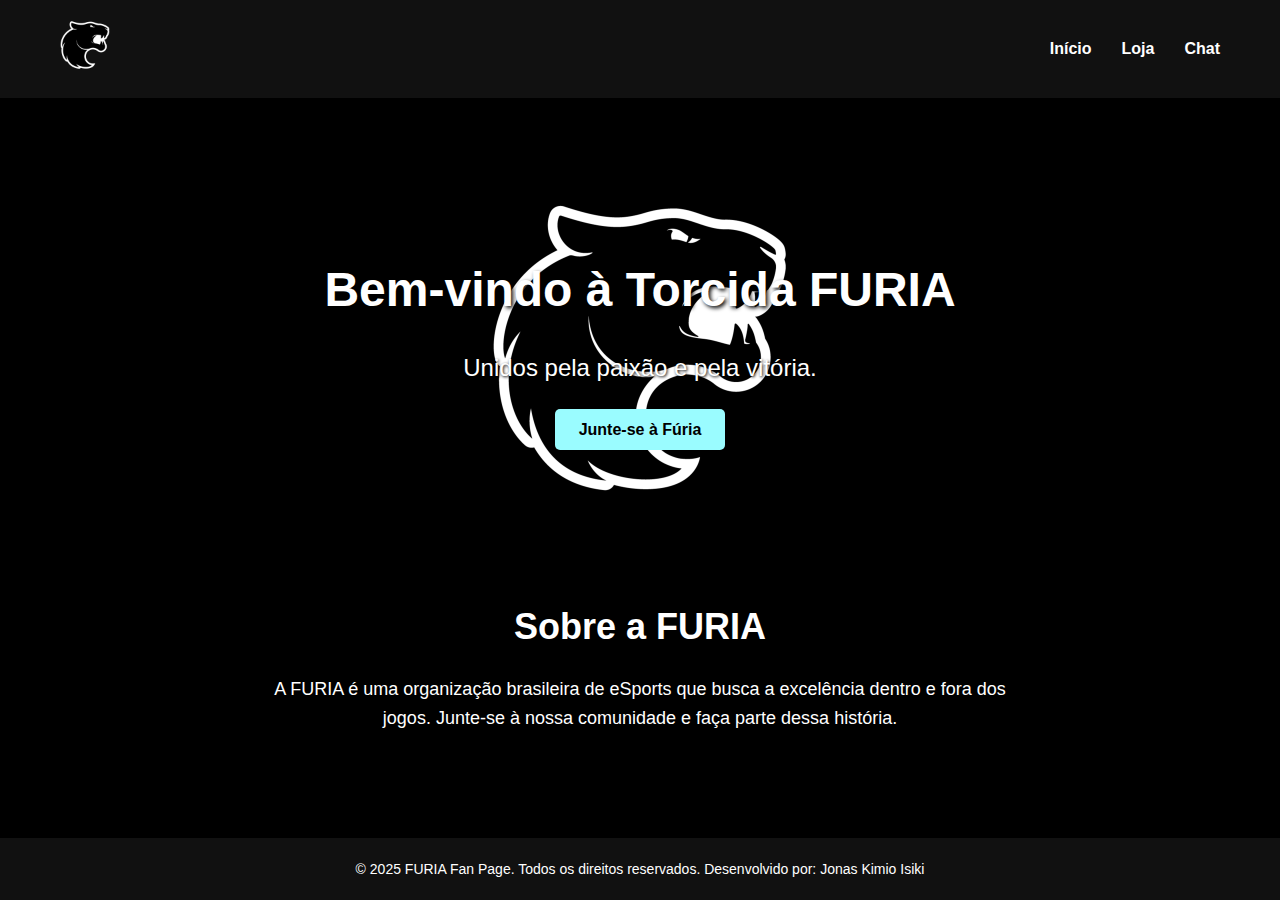
<file: furia-chat/index.html>
<!DOCTYPE html>
<html lang="pt-BR">
<head>
    <meta charset="UTF-8" />
    <meta name="viewport" content="width=device-width, initial-scale=1.0"/>
    <title>FURIA</title>
    <link rel="stylesheet" href="Styles/styles.css" />
</head>
<body>
    <header>
        <div class="header-container">
            <div class="logo">
                <a href=""><img src="Img/Furia.png" alt="Logo FURIA" /></a>
            </div>
            <nav>
                <ul class="nav-links">
                    <li><a href="">Início</a></li>
                    <li><a href="https://www.furia.gg">Loja</a></li>
                    <li><a href="chat.html">Chat</a></li>
                </ul>
            </nav>
        </div>
    </header>
    <main>
    <section class="hero">
        <div class="hero-content">
            <h1>Bem-vindo à Torcida FURIA</h1>
            <p>Unidos pela paixão e pela vitória.</p>
            <a href="chat.html" class="cta-button">Junte-se à Fúria</a>
        </div>
    </section>
        <section class="about">
            <h2>Sobre a FURIA</h2>
            <p>A FURIA é uma organização brasileira de eSports que busca a excelência dentro e fora dos jogos. Junte-se à nossa comunidade e faça parte dessa história.</p>
        </section>
    </main>

    <footer>
        <p>&copy; 2025 FURIA Fan Page. Todos os direitos reservados. Desenvolvido por: Jonas Kimio Isiki</p>
    </footer>
</body>
</html>
</file>
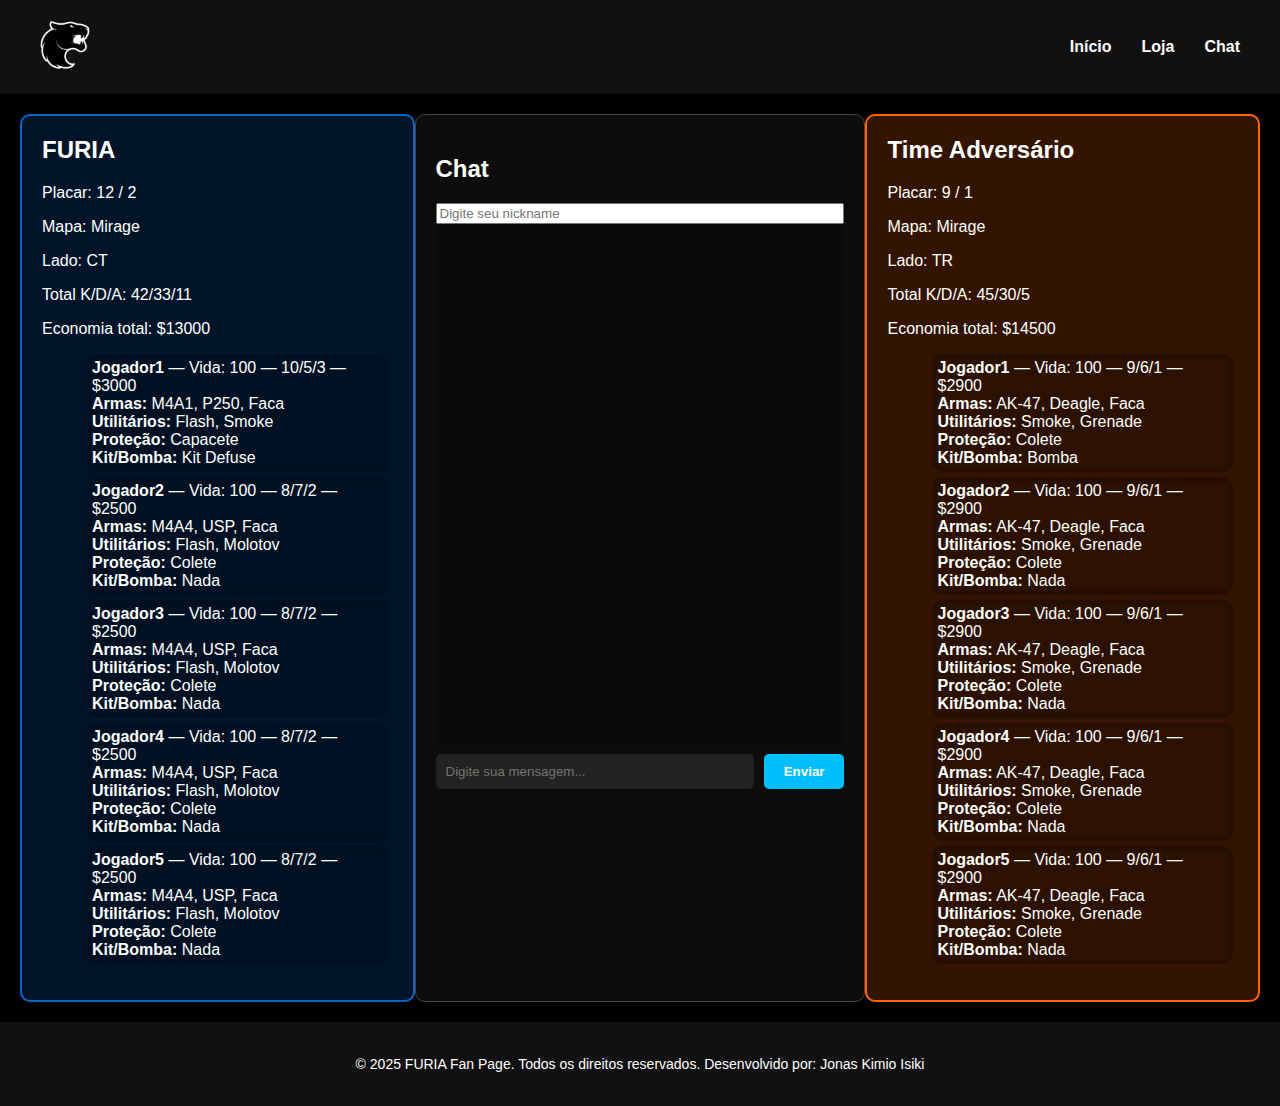
<file: furia-chat/chat.html>
<!DOCTYPE html>
<html lang="pt-br">
<head>
    <meta charset="UTF-8">
    <meta name="viewport" content="width=device-width, initial-scale=1.0">
    <title>FURIA chat</title>
    <link rel="stylesheet" href="Styles/chat.css">
</head>
<body>
    <header>
        <div class="header-container">
            <div class="logo">
                <a href="index.html"><img src="Img/Furia.png" alt="Logo FURIA" /></a>
            </div>
            <nav>
                <ul class="nav-links">
                    <li><a href="index.html">Início</a></li>
                    <li><a href="https://www.furia.gg">Loja</a></li>
                    <li><a href="">Chat</a></li>
                </ul>
            </nav>
        </div>
    </header>
    <div class="match-container">
        <!-- Time 1 - CT -->
        <div id="time1" class="team team-ct">
            <h2 id="time1-nome"></h2>
            <p id="time1-placar"></p>
            <p id="time1-mapa"></p>
            <p id="time1-lado"></p>
            <p id="time1-kda"></p>
            <p id="time1-economia"></p>
            <ul id="time1-jogadores"></ul>
        </div>
        <!-- Chat -->
        <div id="chat" class="chat-box">
            <h2>Chat</h2>
            <input type="text" id="chatNickname" placeholder="Digite seu nickname">
            <div id="chat-mensagens" class="chat-messages"></div>
            <form class="chat-form" id="chatForm">
                <input type="text" id="chatInput" placeholder="Digite sua mensagem..." required>
                <button type="submit">Enviar</button>
            </form>
        </div>
        <!-- Time 2 - T -->
        <div id="time2" class="team team-t">
            <h2 id="time2-nome"></h2>
            <p id="time2-placar"></p>
            <p id="time2-mapa"></p>
            <p id="time2-lado"></p>
            <p id="time2-kda"></p>
            <p id="time2-economia"></p>
            <ul id="time2-jogadores"></ul>
        </div>
    </div>
    <footer>
        <p>&copy; 2025 FURIA Fan Page. Todos os direitos reservados. Desenvolvido por: Jonas Kimio Isiki</p>
    </footer>
    <script src="Backend/scripts.js"></script>
</body>
</html>
</file>
<file: furia-chat/Styles/styles.css>
* {
    margin: 0;
    padding: 0;
    box-sizing: border-box; 
}
html, body {
    height: 100%;
}
body {
    font-family: 'Arial', sans-serif;
    background-color: #000;
    color: #fff;
    line-height: 1.6;
    display: flex;
    flex-direction: column;
}

header {
    background-color: #111;
    padding: 20px 0;
}

.header-container {
    max-width: 1200px;
    margin: 0 auto;
    padding: 0 20px;
    display: flex;
    align-items: center;
    justify-content: space-between;
}

.logo img {
    height: 50px;
    width: auto;
}

.nav-links {
    list-style: none;
    display: flex;
    gap: 30px;
}

.nav-links li a {
    color: #fff;
    text-decoration: none;
    font-weight: bold;
    transition: color 0.3s;
}

.nav-links li a:hover {
    color: #9afcff;
}
main{
    flex: 1 0 auto;
}
.hero {
    margin: 100px;
    height: 300px;
    background: url('/furia-chat/Img/Furia.png') no-repeat center center;
    background-size: contain;
    display: flex;
    align-items: center;
    justify-content: center;
    text-align: center;
    padding: 0 20px;
}

.hero-content h1 {
    font-size: 48px;
    margin-bottom: 20px;
    text-shadow: 2px 2px 4px #000;
}

.hero-content p {
    font-size: 24px;
    margin-bottom: 30px;
    text-shadow: 1px 1px 3px #000;
}

.cta-button {
    background-color: #9afcff;
    color: #000;
    padding: 12px 24px;
    border: none;
    border-radius: 5px;
    text-decoration: none;
    font-weight: bold;
    transition: background-color 0.3s;
}

.cta-button:hover {
    background-color: #7ed6df;
}

.about {
    max-width: 800px;
    margin: 60px auto;
    padding: 0 20px;
    text-align: center;
}

.about h2 {
    font-size: 36px;
    margin-bottom: 20px;
}

.about p {
    font-size: 18px;
}

footer {
    background-color: #111;
    text-align: center;
    padding: 20px 0;
    font-size: 14px;
    flex-shrink: 0;
}
</file>
<file: furia-chat/Styles/chat.css>
body {
    margin: 0;
    padding: 0;
    font-family: Arial, sans-serif;
    background-color: #121212;
    color: white;
}
header {
    background-color: #111;
    padding: 20px 0;
}

.header-container {
    max-width: 1200px;
    margin: 0 auto;
    padding: 0 20px;
    display: flex;
    align-items: center;
    justify-content: space-between;
}

.logo img {
    height: 50px;
    width: auto;
}

.nav-links {
    list-style: none;
    display: flex;
    gap: 30px;
}

.nav-links li a {
    color: #fff;
    text-decoration: none;
    font-weight: bold;
    transition: color 0.3s;
}

.nav-links li a:hover {
    color: #9afcff;
}

.match-container {
    display: flex;
    justify-content: space-between;
    padding: 20px;
    box-sizing: border-box;
    background-color: black;
    background-size: contain; /* Diminui o tamanho da imagem */
}

.team {
    width: 30%;
    padding: 20px;
    border-radius: 10px;
    height: fit-content;
}

.team-ct {
    background-color: rgba(0, 102, 204, 0.2);
    border: 2px solid #0066cc;
}

.team-t {
    background-color: rgba(255, 102, 0, 0.2);
    border: 2px solid #ff6600;
}

.team h2 {
    margin-top: 0;
    font-size: 24px;
    color: #fff;
}

.players {
    margin-top: 20px;
}

.player {
    margin-bottom: 15px;
    padding: 10px;
    background-color: rgba(255,255,255,0.05);
    border-radius: 5px;
}

.chat-box {
    width: 35%;
    display: flex;
    flex-direction: column;
    background-color: rgba(255,255,255,0.05);
    padding: 20px;
    border-radius: 10px;
    border: 1px solid #444;
}

.chat-messages {
    flex-grow: 1;
    color: white;
    overflow-y: auto;
    margin-bottom: 10px;
    padding: 10px;
    background-color: rgba(0,0,0,0.3);
    border-radius: 5px;
    max-height: 500px;
}

.chat-form {
    display: flex;
    gap: 10px;
}

.chat-form input {
    flex-grow: 1;
    padding: 10px;
    border-radius: 5px;
    border: none;
    background-color: #222;
    color: white;
}

.chat-form button {
    padding: 10px 20px;
    background-color: #00bfff;
    border: none;
    color: white;
    font-weight: bold;
    border-radius: 5px;
    cursor: pointer;
}

.chat-form button:hover {
    background-color: #009acd;
}

.message {
    margin-bottom: 5px;
    background-color: rgba(255,255,255,0.1);
    padding: 8px;
    border-radius: 5px;
}

footer {
    background-color: #111;
    text-align: center;
    padding: 20px 0;
    font-size: 14px;
}
</file>
